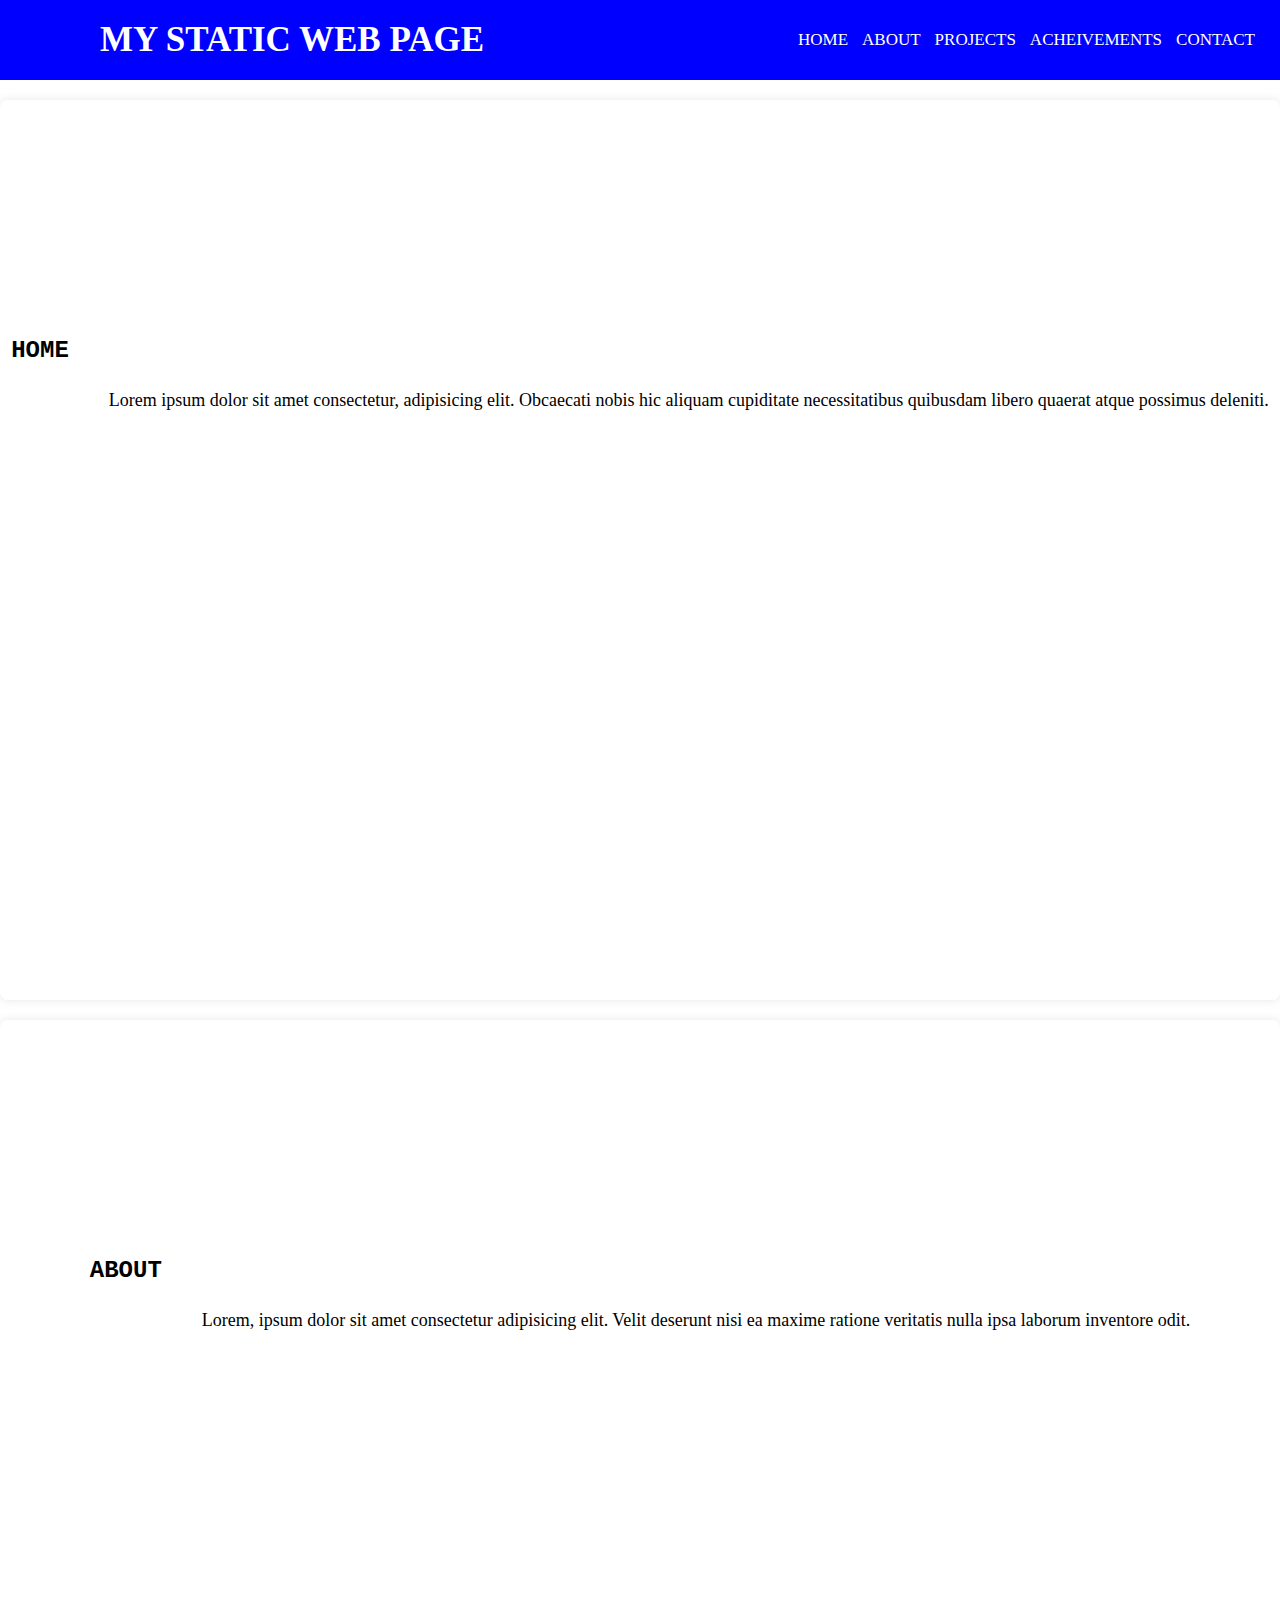
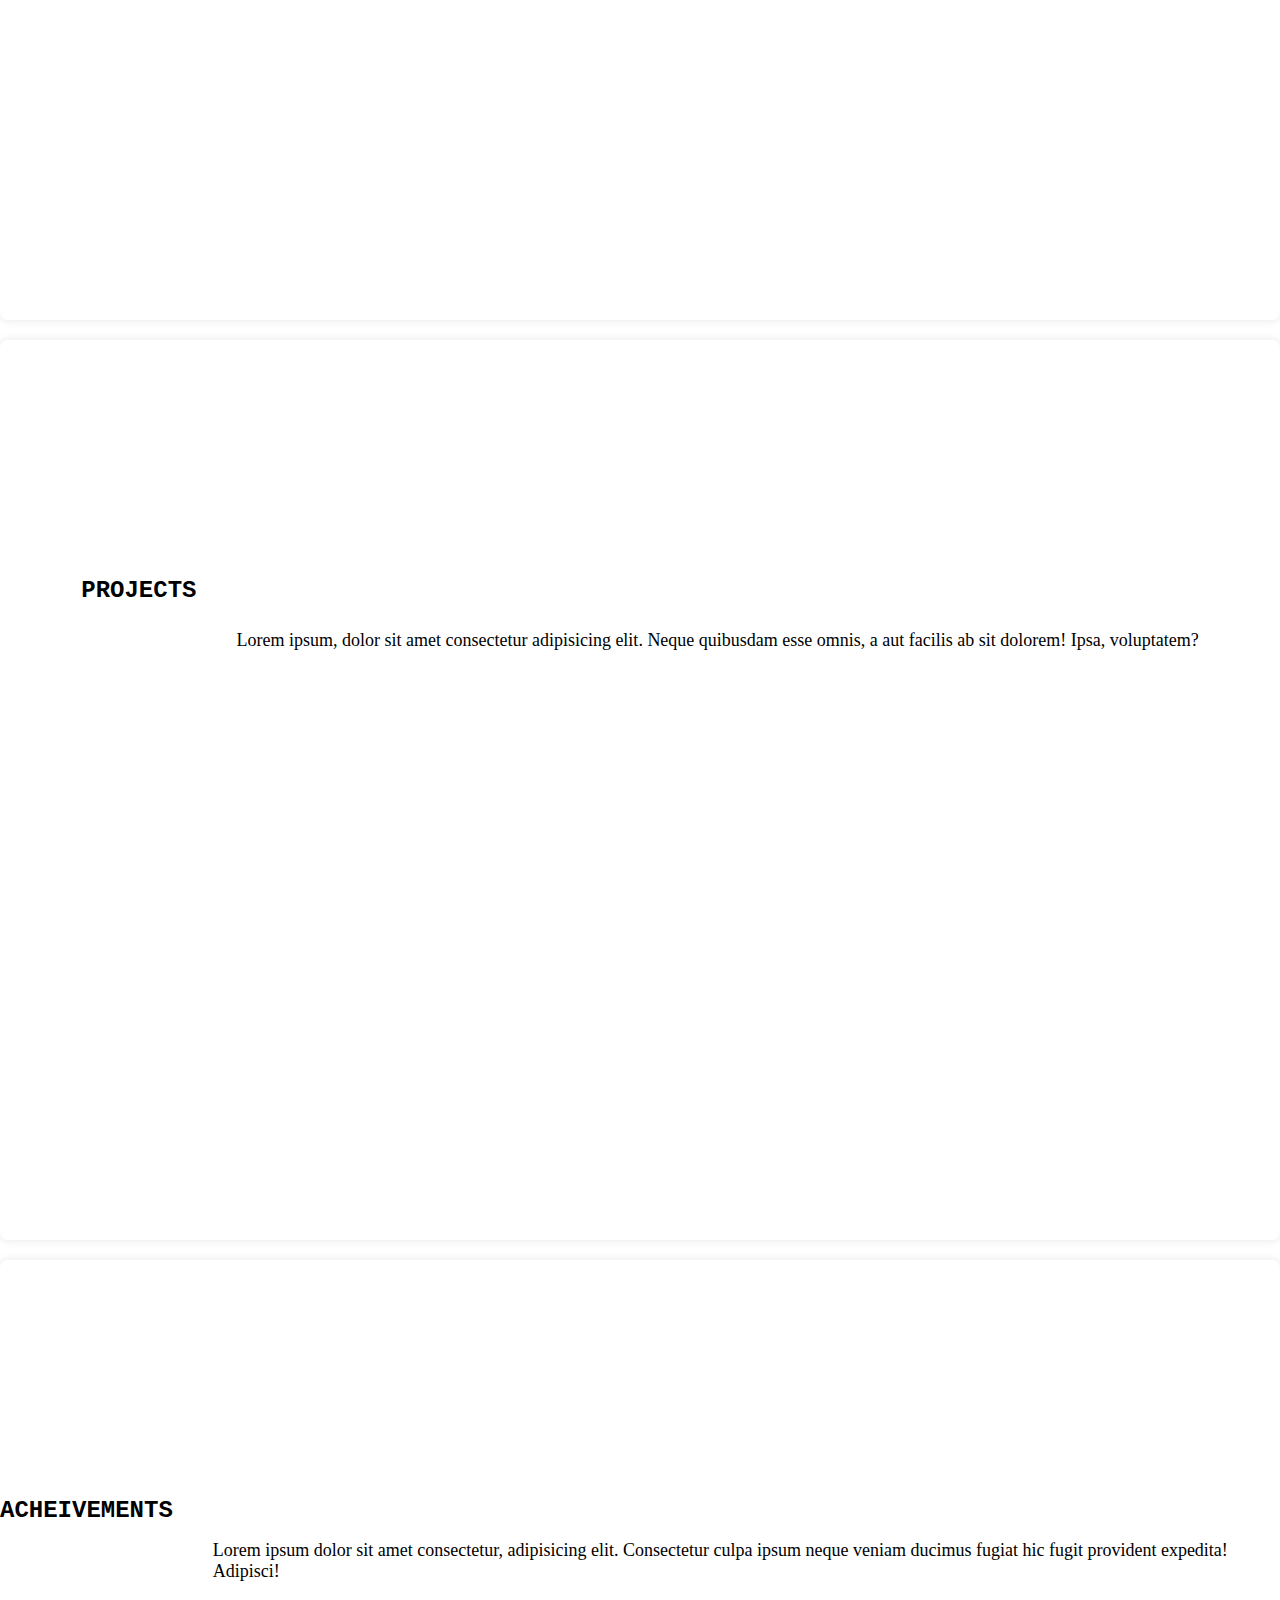
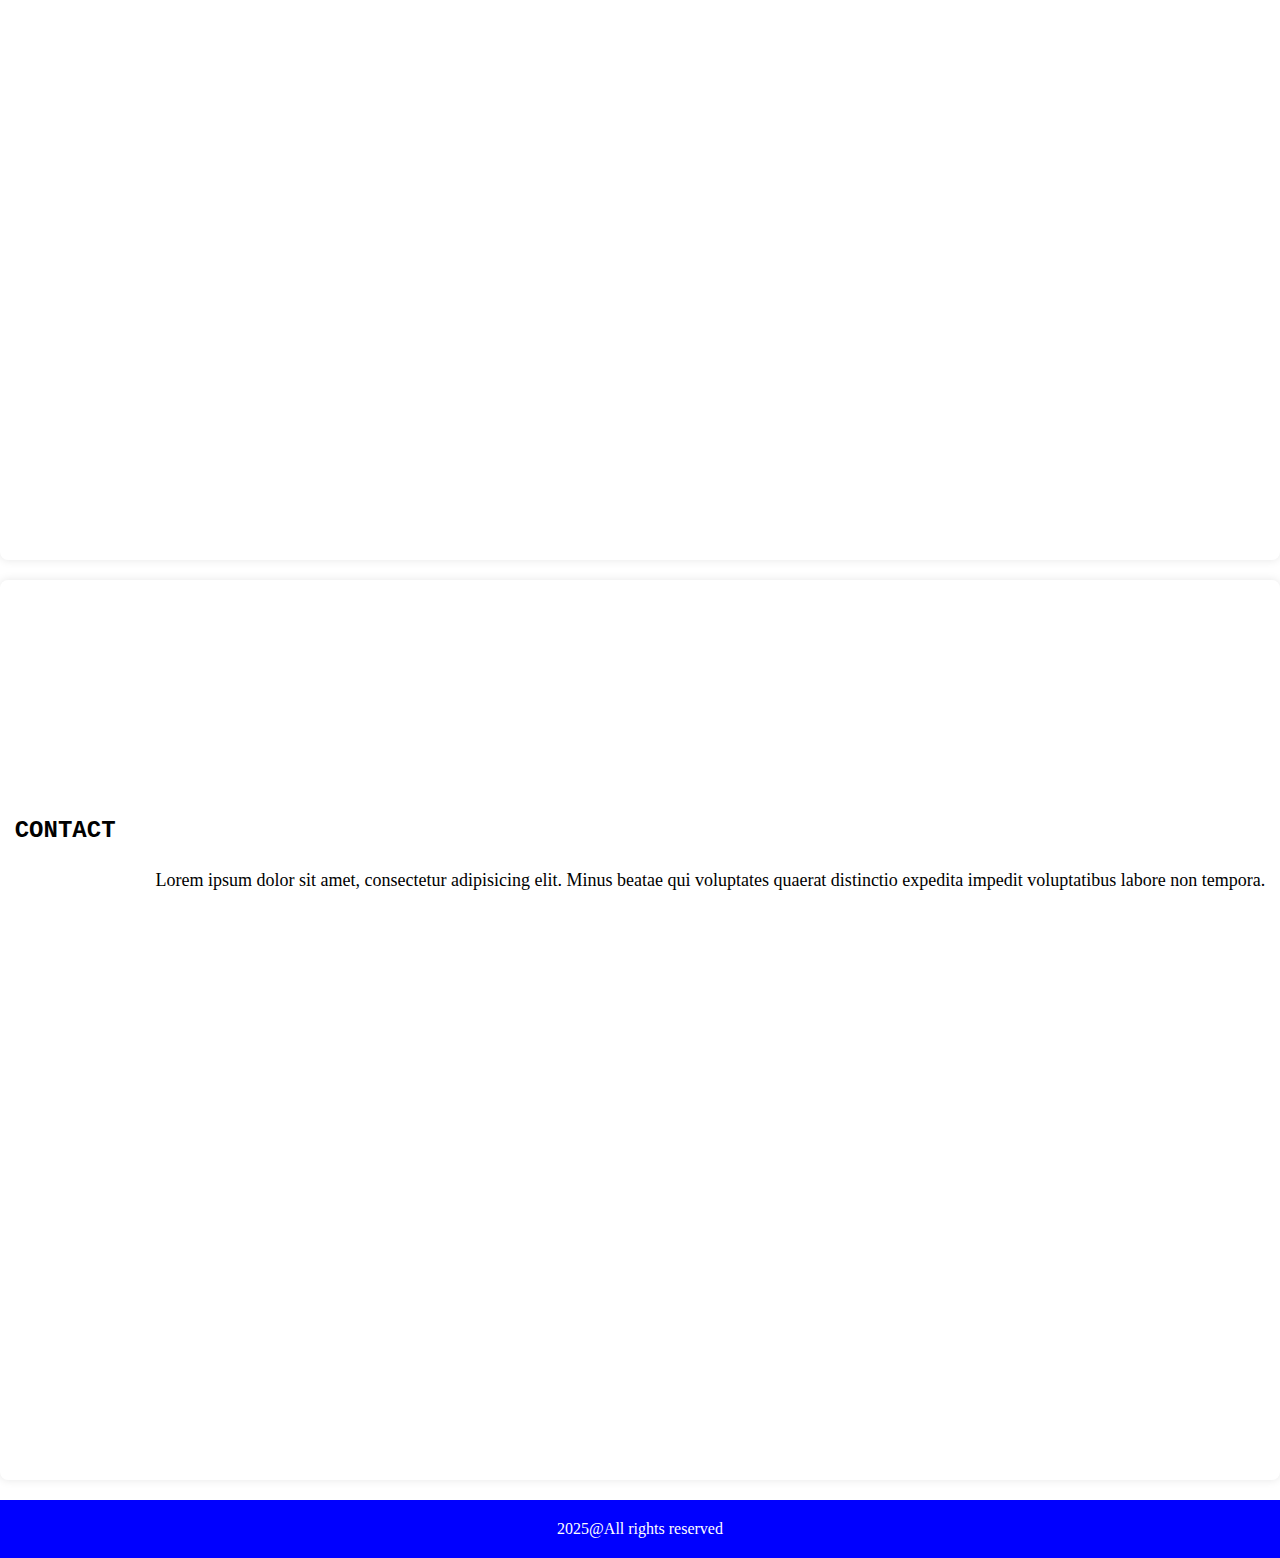
<file: Task-1/index.html>
<!DOCTYPE html>
<html lang="en">
<head>
    <meta charset="UTF-8">
    <meta name="viewport" content="width=device-width, initial-scale=1.0">
    <link rel="stylesheet" href="styles.css">
    <title>Static Web page</title>
</head>
<body>
    <header>
        <nav>
         <label class="title">My Static web page</label> 
            <ul>
                <li><a href="#Home" >Home</a></li>
                <li><a href="#About" >About</a></li>
                <li><a href="#Projects" >Projects</a></li>
                <li><a href="#Acheivements" >Acheivements</a> </li>
                <li> <a href="#Contact" >Contact</a> </li>
    
            </ul>  
           
        </nav>
    </header>

    <main>
        <section id="Home">
            <h1>Home </h1>
            <p>Lorem ipsum dolor sit amet consectetur, adipisicing elit. Obcaecati nobis hic aliquam cupiditate necessitatibus quibusdam libero quaerat atque possimus deleniti.</p>
        </section>
        
        <section id="About">
            <h1>About </h1>
            <p>Lorem, ipsum dolor sit amet consectetur adipisicing elit. Velit deserunt nisi ea maxime ratione veritatis nulla ipsa laborum inventore odit.</p>
        </section>

        <section id="Projects">
            <h1>Projects</h1>
            <p> Lorem ipsum, dolor sit amet consectetur adipisicing elit. Neque quibusdam esse omnis, a aut facilis ab sit dolorem! Ipsa, voluptatem?</p>
        </section>

        <section id="Acheivements">
            <h1>Acheivements</h1>
            <p>Lorem ipsum dolor sit amet consectetur, adipisicing elit. Consectetur culpa ipsum neque veniam ducimus fugiat hic fugit provident expedita! Adipisci!</p>

        </section>

        <section id="Contact">
            <h1>contact</h1>
            <p>Lorem ipsum dolor sit amet, consectetur adipisicing elit. Minus beatae qui voluptates quaerat distinctio expedita impedit voluptatibus labore non tempora.</p>
        </section>

    </main>
    <footer>
        <p>2025@All rights reserved</p>
    </footer>
</body>
</html>
</file>
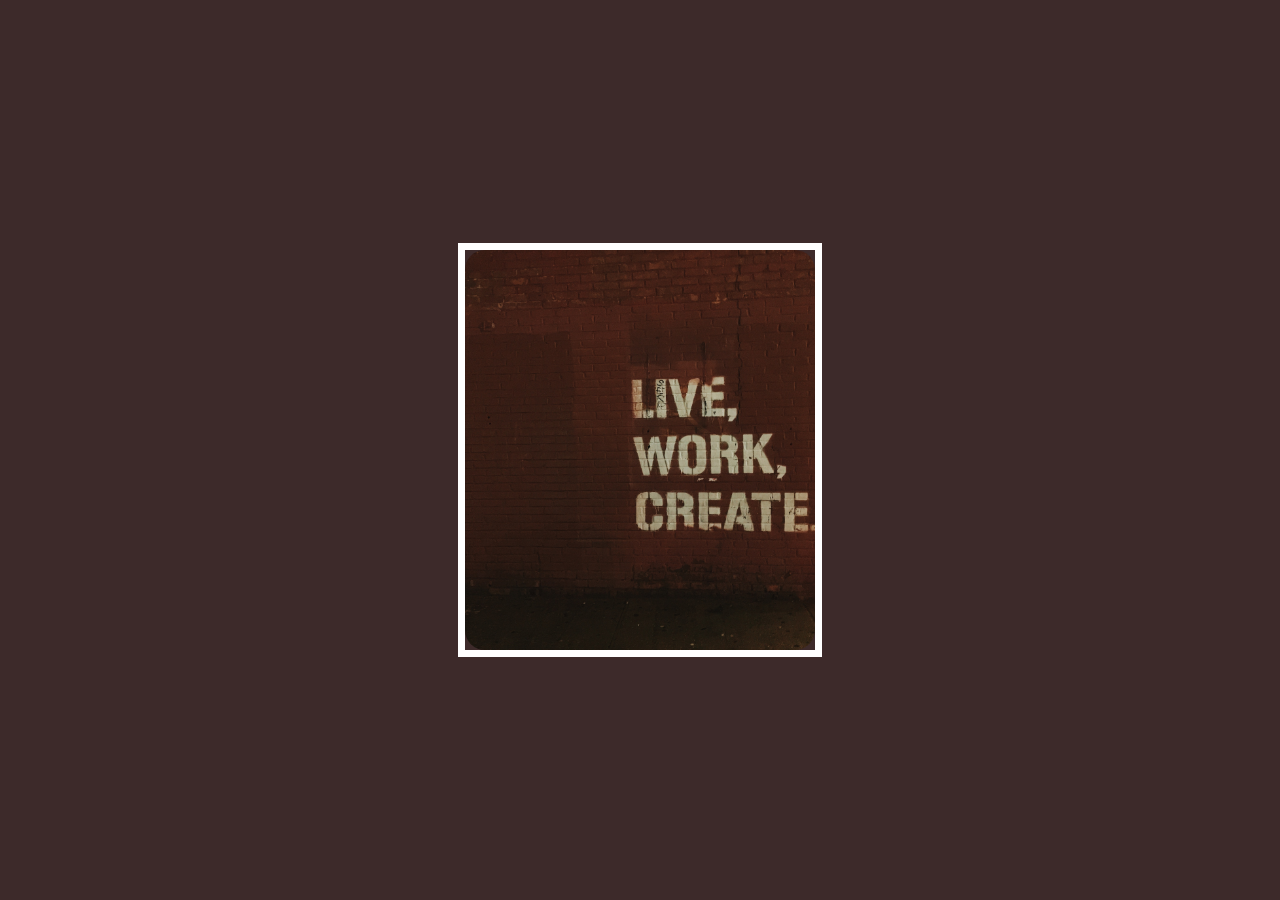
<file: Task-2/index.html>
<!DOCTYPE html>
<html lang="en">
<head>
    <meta charset="UTF-8">
    <meta name="viewport" content="width=device-width, initial-scale=1.0">
    <link rel="preconnect" href="https://fonts.googleapis.com">
    <link rel="preconnect" href="https://fonts.gstatic.com" crossorigin>
    <link href="https://fonts.googleapis.com/css2?family=Roboto+Mono:ital,wght@0,100..700;1,100..700&display=swap" rel="stylesheet">
    <link rel="stylesheet" href="styles.css">
    <title>CSS CARD COMPONENT</title>
</head>
<body>
    <div class="Card">
        <img src="img.jpg" class="card-img" alt="img">
        <div class="card-body">
            <p>Lorem ipsum dolor sit amet consectetur adipisicing elit. Ad, esse!</p>
        </div>
    </div>
</body>
</html>
</file>
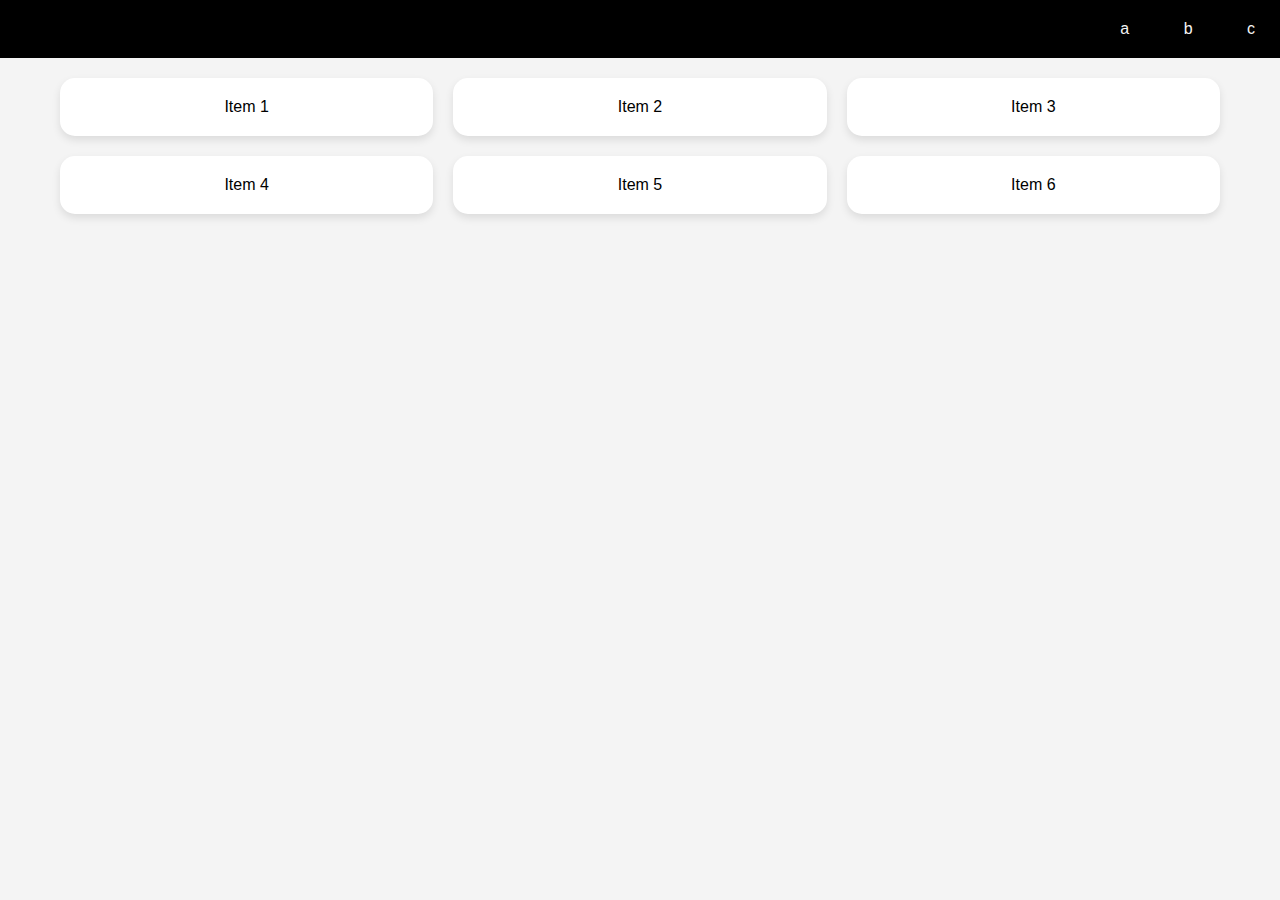
<file: Task-3/index.html>
<!DOCTYPE html>
<html lang="en">
<head>
    <meta charset="UTF-8">
    <meta name="viewport" content="width=device-width, initial-scale=1.0">
    <link rel="stylesheet" href="styles.css">
    <title>Responsive grid layout</title>
</head>
<body>
    <ul>
        <li><a href="#">a</a></li>
        <li><a href="#">b</a></li>
        <li><a href="#">c</a></li>
    </ul>
    <div class="grid-container">
        <div class="grid-item">Item 1</div>
        <div class="grid-item">Item 2</div>
        <div class="grid-item">Item 3</div>
        <div class="grid-item">Item 4</div>
        <div class="grid-item">Item 5</div>
        <div class="grid-item">Item 6</div>
    </div>
</body>
</html>
</file>
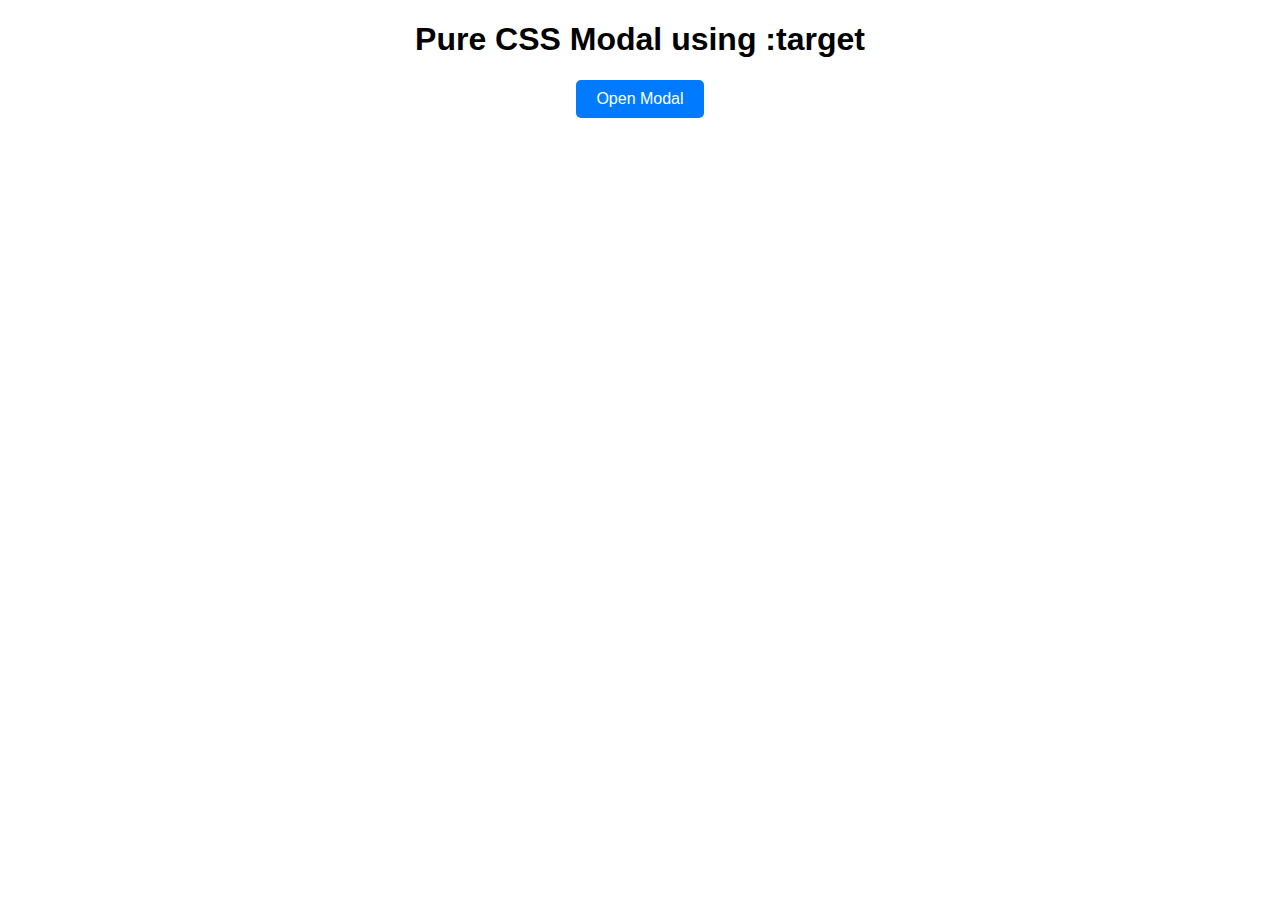
<file: Task-5/index.html>
<!DOCTYPE html>
<html lang="en">
<head>
    <meta charset="UTF-8">
    <meta name="viewport" content="width=device-width, initial-scale=1.0">
    <link rel="stylesheet" href="styles.css">
    <title>CSS Modal with :target</title>
</head>
<body>

    <h1>Pure CSS Modal using :target</h1>
    <a href="#modal" class="open-modal">Open Modal</a>

    <!-- Modal Popup -->
 
    <div id="modal" class="modal">
        <div class="modal-content">
            <h2>Modal Title</h2>
            <p>This is a pure CSS modal using the :target pseudo-class.</p>
            <a href="#" class="close-modal">Close</a>
        </div>
    </div>
</body>
</html>
</file>
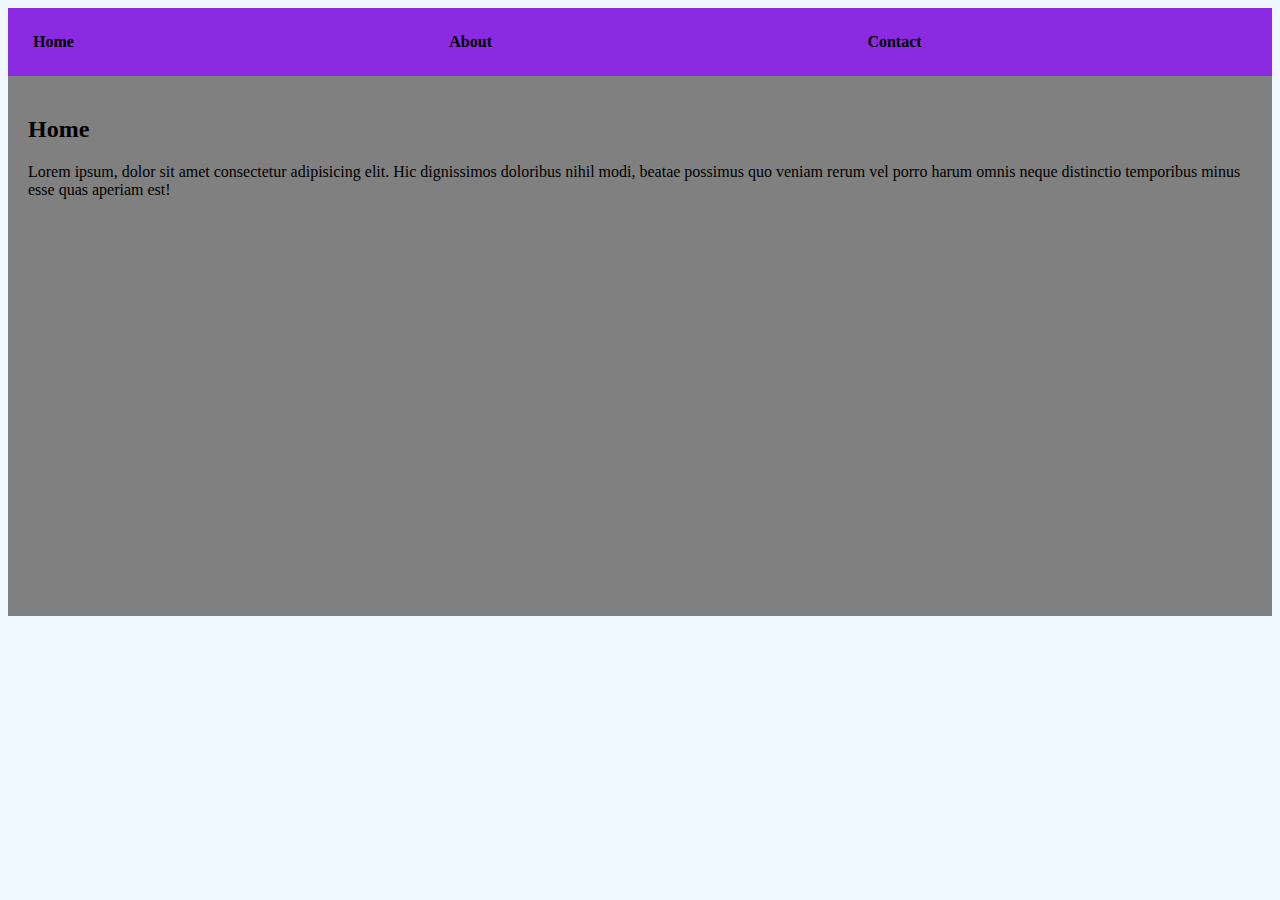
<file: Task-6/index.html>
<!DOCTYPE html>
<html lang="en">
<head>
    <meta charset="UTF-8">
    <meta name="viewport" content="width=device-width, initial-scale=1.0">
    <link rel="stylesheet" href="styles.css">
    <title>Tabbed interface</title>
</head>
<body>

    
        <div class="tabs">
            <input type="radio" id="home" name="tabs" checked >
            <label for="home">Home</label>
            <div class="content">
                <h2>Home</h2>
                <p>Lorem ipsum, dolor sit amet consectetur adipisicing elit. Hic dignissimos doloribus nihil modi, beatae possimus quo veniam rerum vel porro harum omnis neque distinctio temporibus minus esse quas aperiam est!</p>
            </div>

            <input type="radio" id="about" name="tabs" >
            <label for="about">About</label>
            <div class="content">
                <h2>About</h2>
                <p>Lorem ipsum, dolor sit amet consectetur adipisicing elit. Sit ullam modi iusto at aut deserunt quidem quo ex dolorem debitis sunt cum quam qui, nisi quae? Quaerat voluptatum eius totam!</p>
            </div>
            <input type="radio" id="contact" name="tabs" >
            <label for="contact">Contact</label>
            <div class="content ">
                <h2>Contact</h2>
                <p>Lorem ipsum dolor sit amet consectetur adipisicing elit. Ratione eaque cum eum odit voluptas, maiores ex magnam beatae neque! Quibusdam temporibus perferendis accusamus praesentium iusto harum neque voluptas aliquam doloremque?</p>
            </div>
          
        </div>
        
</body>
</html>


<!-- Another way of implementing tabbed interface using :target css pesudo class<!DOCTYPE html>
<html lang="en">
<head>
    <meta charset="UTF-8">
    <meta name="viewport" content="width=device-width, initial-scale=1.0">
    <title>Document</title>
</head>
<style>
    .tabs {
      display: flex;
      width: 300px;
    }
  
    /* Style tab buttons */
    .tabs a {
      display: block;
      padding: 10px;
      background: lightgray;
      cursor: pointer;
      text-align: center;
      border: 1px solid gray;
      text-decoration: none;
      color: black;
    }
  
    /* Default content hidden */
    .content {
      display: none;
      padding: 10px;
      border: 1px solid gray;
      background: whitesmoke;
    }
  
    /* Show content when it is targeted */
    .content:target {
      display: block;
    }
  
    /* Active tab styling */
    .tabs a.active {
      background: steelblue;
      color: white;
    }
  </style>
    <body>
        <div class="tabs">
            <a href="#tab1" class="active">Tab 1</a>
            <a href="#tab2">Tab 2</a>
            <a href="#tab3">Tab 3</a>
        </div>
        
        <div id="tab1" class="content">Content for Tab 1</div>
        <div id="tab2" class="content">Content for Tab 2</div>
        <div id="tab3" class="content">Content for Tab 3</div>
        
    </body>
</html> -->
</file>
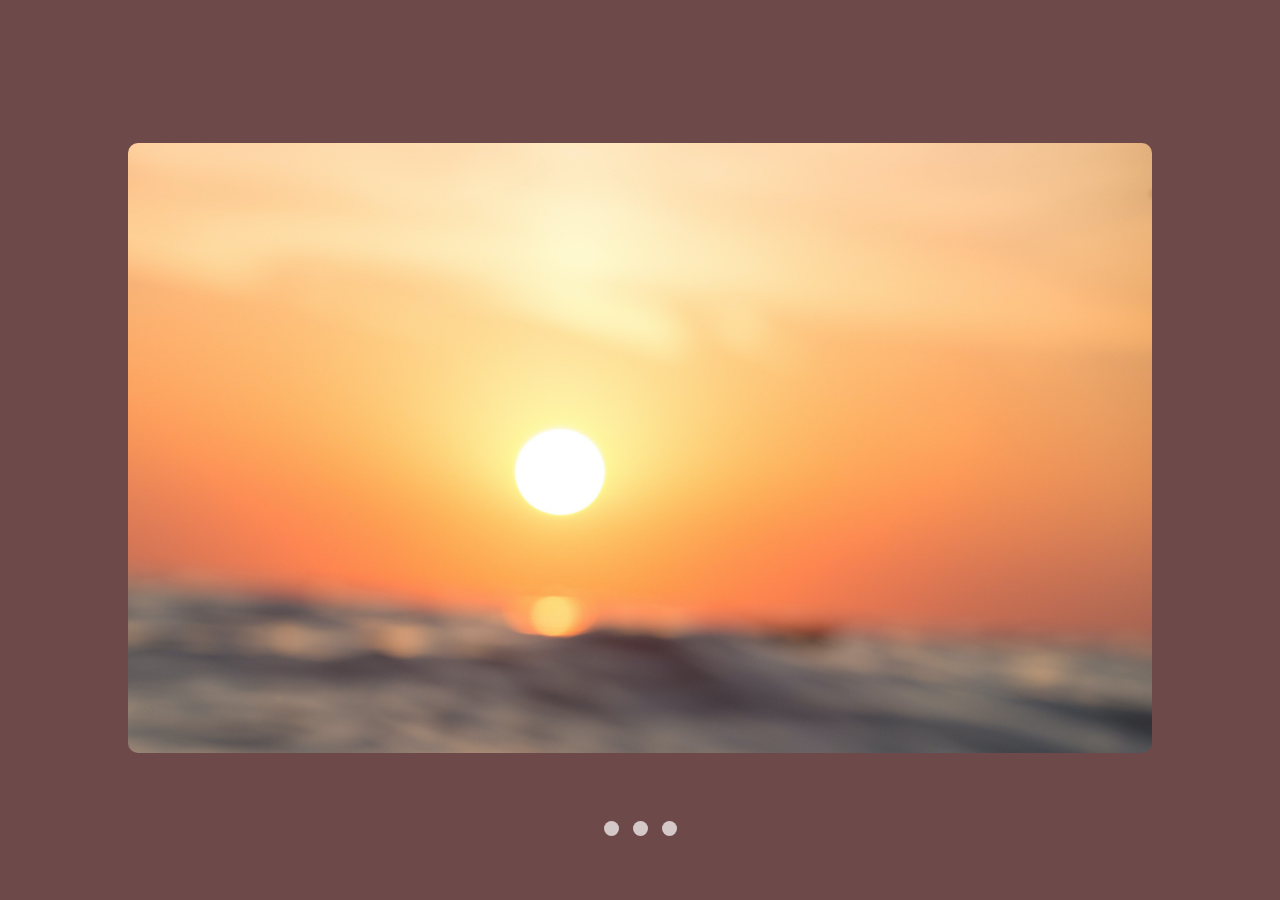
<file: Task-7/index.html>
<!DOCTYPE html>
<html lang="en">
<head>
    <meta charset="UTF-8">
    <meta name="viewport" content="width=device-width, initial-scale=1.0">
    <link rel="stylesheet" href="styles.css">
    <title>slider</title>
</head>
<body>
    <!-- <img src="img1.jpg" alt="img1">
    <img src="img2.jpg" alt="img2">
    <img src="img3.jpg" alt="img3"> -->
    <div class="container">
        <div class="img-wrap" id="img1">
            <img src="./images/1.jpg" alt="img1">
        </div>
         <div class="img-wrap" id="img2">
            <img src="./images/2.jpg"  alt="img2">
        </div>
        <div class="img-wrap" id="img3">
            <img src="./images/3.jpg"  alt="img3">
        </div> 
        <div class="slider">
            <a href="#img1"></a>
            <a href="#img2"></a>
            <a href="#img3"></a>
        </div>
    </div>
</body>
</html>
</file>
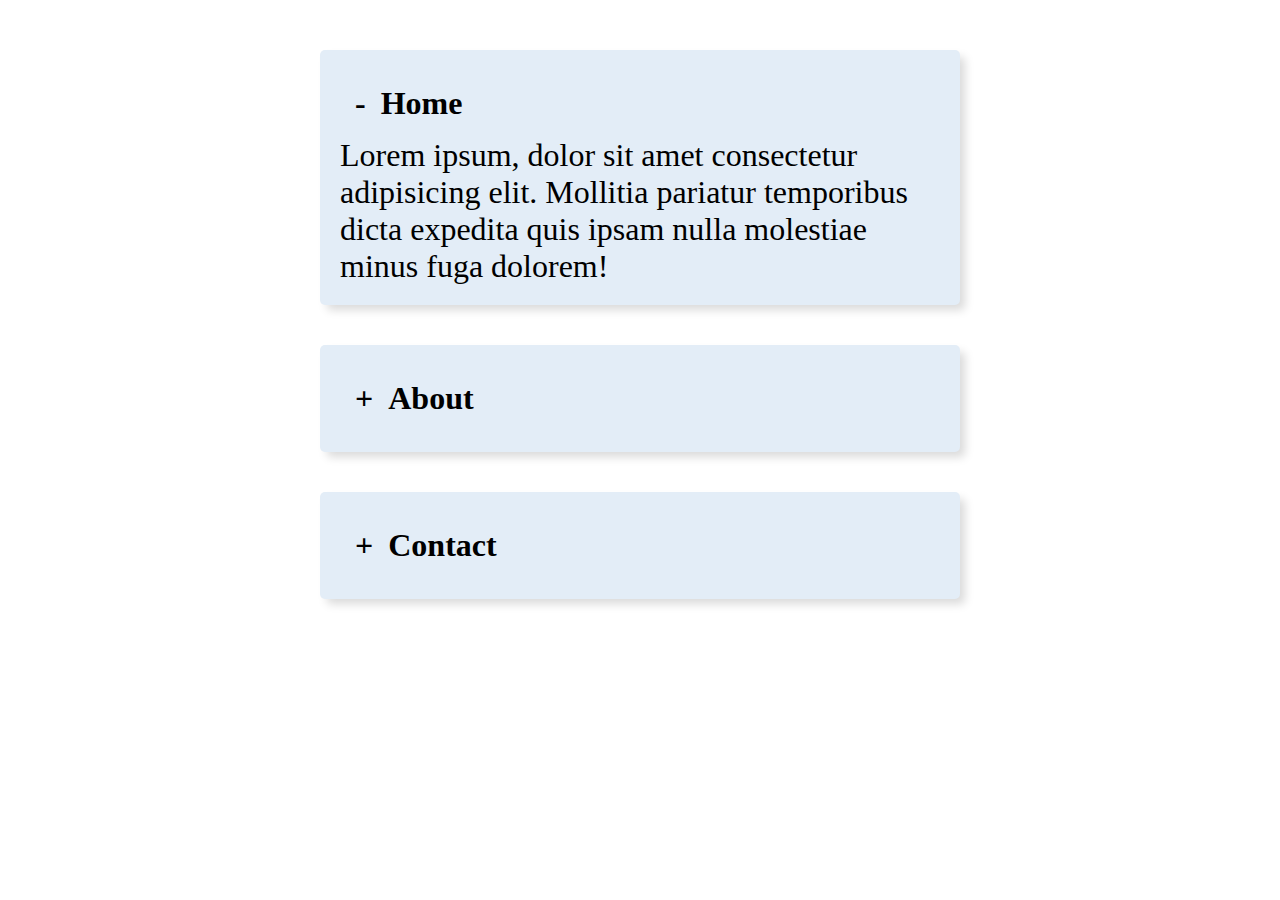
<file: Task-8/index.html>
<!DOCTYPE html>
<html lang="en">
<head>
    <meta charset="UTF-8">
    <meta name="viewport" content="width=device-width, initial-scale=1.0">
    <link rel="stylesheet" href="styles.css">
    <title>Accordion Component</title>
</head>
<body>
    <ul class="container">
        <li>
            <input type="radio" id="Home" name="Accordion"checked>
        <label for="Home"> Home</label>
        <div class="content">
            <p>Lorem ipsum, dolor sit amet consectetur adipisicing elit. Mollitia pariatur temporibus dicta expedita quis ipsam nulla molestiae minus fuga dolorem!</p>
        </div>
        </li>
        <li>
            <input type="radio" id="About" name="Accordion" >
            <label for="About"> About</label>
            <div class="content">
                <p>Lorem ipsum, dolor sit amet consectetur adipisicing elit. Mollitia pariatur temporibus dicta expedita quis ipsam nulla molestiae minus fuga dolorem!</p>
            </div>
        </li>
      <li>
        <input type="radio" id="Contact" name="Accordion">
        <label for="Contact"> Contact</label>
        <div class="content">
            <p>Lorem ipsum, dolor sit amet consectetur adipisicing elit. Mollitia pariatur temporibus dicta expedita quis ipsam nulla molestiae minus fuga dolorem!</p>
        </div>
      </li>
        

    </ul>
</body>
</html>
</file>
<file: Task-1/styles.css>
*{
    padding: 0%;
    margin: 0;
    text-decoration: none;
    list-style: none;
    box-sizing: border-box;
}

nav{
    background: blue;
    height: 80px;
    width: 100%;
   
}

label.title{
    color: white;
    font-size: 35px;
    line-height: 80px;
    padding: 0 100px;
    font-weight: bold;
    text-transform: uppercase;
}

nav ul{
    float: right;
    margin-right: 20px;
}

nav ul li{
    display: inline-block;
    line-height: 80px;
    margin: 0 5px;
}

nav ul li a{
    color: white;
    font-size: 17px;
    text-transform: uppercase;
}

section {
    height: 100vh; /* Each section takes full viewport height */
    display: flex;
    align-items: center;
    justify-content: center;
    background: white;
    margin: 20px auto;
    width: 100%;
    border-radius: 8px;
    box-shadow: 0 0 10px rgba(0, 0, 0, 0.1);
}


section h1 {
    font-size: 24px;
    font-weight: bold;
    text-transform: uppercase;
    margin-right: 30px;
    margin-bottom: 400px; /* Adds space between heading and text */
    font-family: 'Courier New', Courier, monospace;
}

section p {
    font-size: 18px;
    margin-left: 10px; /* Indents text slightly */
    margin-top: 1px;
    margin-bottom: 300px;
    font-family: 'Times New Roman', Times, serif;
}

footer {
    text-align: center;
    padding: 20px;
    background: blue;
    color: white;
    margin-top: 20px;
}

@media (max-width: 768px) {
    nav {
        flex-direction: column;
        height: auto;
        padding: 10px;
        align-items: center;
    }

    nav ul {
        flex-direction: column;
        text-align: center;
        padding-top: 10px;
    }

    nav ul li {
        margin: 5px 0;
    }

    nav ul li a {
        padding: 10px;
        width: 100%;
        text-align: center;
    }

    section {
        width: 90%;
        padding: 20px;
    }

    section h1 {
        font-size: 20px;
    }

    section p {
        font-size: 16px;
    }
}
</file>
<file: Task-2/styles.css>
body {
    width: 100vw; /* Full viewport width */
    height: 100vh; /* Full viewport height */
    background-color: rgb(61, 42, 42);
    font-family: 'Roboto', sans-serif;
    display: flex;
    justify-content: center;
    align-items: center;
    margin: 0; /* Remove default margin */
}

.Card { 
    display: flex;
    flex-direction: column;
    position: relative;
    justify-content: center;
    align-items: center;
    border: 7px solid white;
}

.card-img {
    width: 350px;
    height: 400px;
    border-radius: 20px;
    object-fit: cover; /* Ensures image covers the area without distortion */
}

.card-body{
    display: flex;
    height: 100%;
    position: absolute;
    opacity: 0;
    align-items: center;
    padding-right: 2rem;
    padding-left: 2rem;
    font-size: 1.6rem;
    color: rgb(186, 214, 214);
    background-color: rgba(0, 0, 0,0.3);
    transition: all 0.5s ease-out;
}
.card-body:hover{
   opacity: 1;
}
</file>
<file: Task-3/styles.css>
*{
    margin: 0;
    padding: 0;
    box-sizing: border-box;
}

body {
    font-family: Arial, sans-serif;
    background-color: #f4f4f4;
}

.grid-container{
    display: grid;
    grid-template-columns: repeat(3,1fr);
    gap: 20px;
    padding: 20px;
    margin: auto;
    max-width: 1200px;

}

.grid-item{
    background-color: white;
    text-align: center;
    padding: 20px;
    border-radius: 15px;
    box-shadow: 0 4px 8px rgba(0, 0, 0, 0.1);
}

ul{
    background-color: black;
    text-align: right;
}
ul li {
    color: white;
    text-decoration: none;
    display: inline-block;

}

ul li a{
    text-decoration: none;
    display: block;
    padding: 20px 25px;
    color: #f4f4f4;
    
}

ul li a:hover{
    color: aqua;
    background-color: beige;

}

@media (max-width: 768px) {
    .grid-container {
        grid-template-columns: 1fr;
    }
}
</file>
<file: Task-5/styles.css>
body {
    font-family: Arial, sans-serif;
    text-align: center;
    
}


.open-modal {
    background: #007bff;
    color: white;
    padding: 10px 20px;
    text-decoration: none;
    border-radius: 5px;
    display: inline-block;
}


.modal {
    position: fixed;
    top: 0;
    left: 0;
    width: 100%;
    height: 100%;
    background: rgba(0, 0, 0, 0.6);
    display: none;
    /* opacity: 1; */
    /* visibility: hidden; */
    transition: opacity 0.3s ease, visibility 0.3s ease;
}


.modal-content {
    position: absolute;
    top: 50%;
    left: 50%;
    transform: translate(-50%, -50%);
    background: white;
    padding: 20px;
    width: 300px;
    border-radius: 10px;
    text-align: center;
}


.close-modal {
    display: inline-block;
    margin-top: 10px;
    padding: 8px 15px;
    background: red;
    color: white;
    text-decoration: none;
    border-radius: 5px;
}


#modal:target {
    /* opacity: 1;
    visibility: visible; */
    display: block;
}
</file>
<file: Task-6/styles.css>
body{
    background: aliceblue;
}

.tabs{
    display: flex;
    flex-wrap:wrap ;
    /* width: 100%; */
    /* max-width: 100%; */
    /* margin: 50px auto; */
    /* padding: 25px; */
}

.tabs input[type="radio"]{
    display: none;
}

.tabs label{
    padding: 25px;
    background: blueviolet;
    font-weight: bold;
    cursor: pointer;
    flex-grow: 1;
}

.tabs label:hover{
    background-color: rgb(66, 58, 58);
}

.tabs .content{
    background: gray;
    padding: 20px;
    width: 100%;
    order:1;
    height: 500px;
    display: none;

}

.tabs input[type="radio"]:checked + label + .content{
    display: block;
}
</file>
<file: Task-7/styles.css>
* {
    margin: 0;
    padding: 0;
    box-sizing: border-box;
}

body {
    background: rgba(74, 27, 27, 0.8);
    display: flex;
    justify-content: center;
    align-items: center;
    height: 100vh;
}

.container {
    position: relative;
    width: 80vw;
    height: 90vh;
    overflow: hidden;
    display: flex;
    justify-content: center;
    align-items: center;
}


.img-wrap {
    position: absolute;
    opacity: 0;
    transition: opacity 0.9s ease-in-out;
}

.img-wrap#img1{
    opacity: 1;
}

#img1:target,
#img2:target,
#img3:target{
    opacity: 1;
    z-index: 1;
}

.img-wrap img{
    width: 100%;
    height: 100%;
    object-fit: cover;
    border-radius: 10px;
}


.slider{
    position: absolute;
    bottom: 10px;
    z-index: 10;

}

.slider a{
    background-color: rgba(255, 255, 255, 0.7);;
    height: 15px;
    width: 15px;
    border-radius: 50%;
    display: inline-block;
    margin: 5px;
}
</file>
<file: Task-8/styles.css>
*{
    margin:0;
    padding: 0;
    box-sizing: border-box;
}

.container{ 
  margin-top:50px;
   margin-left: auto;
   margin-right: auto;
   width: 50%;
   position: relative;

}

.container input[type="radio"]{
    display: none;
}

.container label{
    display: flex;
    font-size: 2rem;
    font-weight: bolder;
    background-color:e3edf7;
    padding: 15px;
    /* margin-top: 0px; */
    /* margin-bottom: 100px; */
    border-radius: 15px;
    cursor: pointer;

}

 .container li {
    list-style: none;
    margin-top: 40px;
    margin-bottom: 30px;
    background: #e3edf7;
    padding: 20px;
    border-radius: 5px;
    box-shadow: 6px 6px 10px -1px rgba(0,0,0,0.15),
                -6px -6px 10px -1px rgba(255,255,255,0.7);
    
}

label:hover{
    background: peru;
}
label::before{
    content: '+';
    margin-right:15px ;
}

.container .content {
    font-size: 2rem;
    overflow: hidden;
    max-height: 0;
    transition: max-height 0.5s;
}

.container input[type="radio"]:checked + label+ .content{
    overflow: visible;
    max-height: 400px;
}

.container input[type="radio"]:checked + label::before{

    content: '-';
}
</file>
